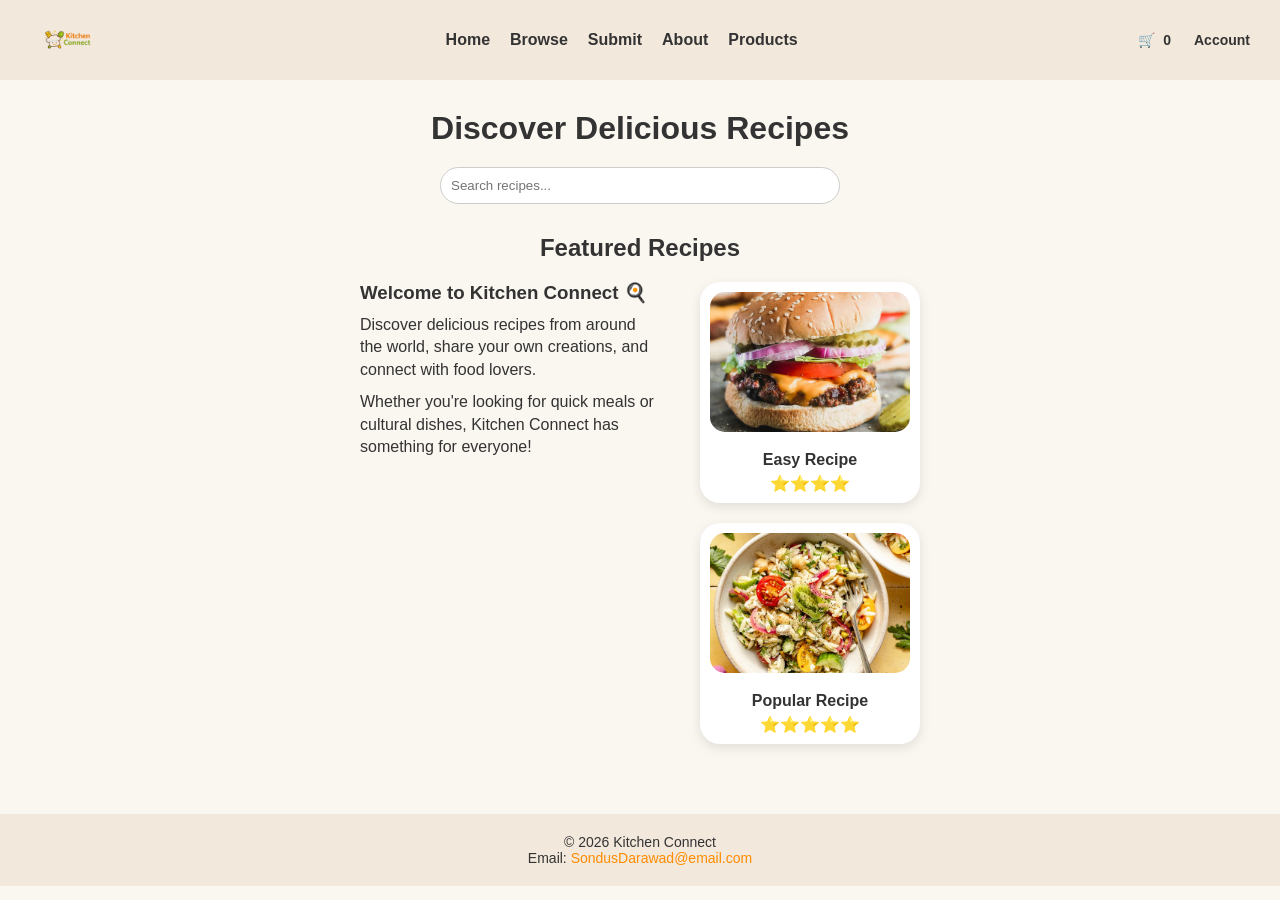
<file: index.html>
<!DOCTYPE html>
<html lang="en">
<head>
    <title>Cooking</title>
    <meta name="desciption" content="Discover and explore delicious recipes from around the world on Kitchen Connect.">
    <link rel="stylesheet" href="project.css">
</head>
<body>

<header>
    <div class="logo">
        <img src="logo.PNG" alt="Kitchen Connect Logo">
    </div>

    <nav>
        <a href="index.html">Home</a>
        <a href="browse.html">Browse</a>
        <a href="submit.html">Submit</a>
        <a href="about.html">About</a>
	<a href="products.html">Products</a>
    </nav>

    <div class="nav-right">
 	 🛒 <span id="cart-count">0</span>
 	 <span style="margin-left:15px;">Account</span>
   </div>
</header>

<main>
    <h1>Discover Delicious Recipes</h1>

    <div class="search-area">
        <input type="text" placeholder="Search recipes...">
    </div>

    <section class="featured">
        <h2>Featured Recipes</h2>

        <div class="featured-layout">

            <div class="welcome-text">
                <h3>Welcome to Kitchen Connect 🍳</h3>
                <p>
                    Discover delicious recipes from around the world,
                    share your own creations, and connect with food lovers.
                </p>
                <p>
                    Whether you're looking for quick meals or cultural dishes,
                    Kitchen Connect has something for everyone!
                </p>
            </div>

            <div class="cards">
                <div class="card">
                    <img src="easy.jpg" alt="Easy Recipe">
                    <h3>Easy Recipe</h3>
                    <p>⭐⭐⭐⭐</p>
                </div>

                <div class="card">
                    <img src="popular.webp" alt="Popular Recipe">
                    <h3>Popular Recipe</h3>
                    <p>⭐⭐⭐⭐⭐</p>
                </div>
            </div>

        </div>
    </section>
</main>

<footer>
    <div class="footer-content">
        <p>© 2026 Kitchen Connect</p>
        <p>Email: <a href="mailto:SondusDarawad@email.com">SondusDarawad@email.com</a></p>
    </div>
</footer>

</body>
</html>
</file>
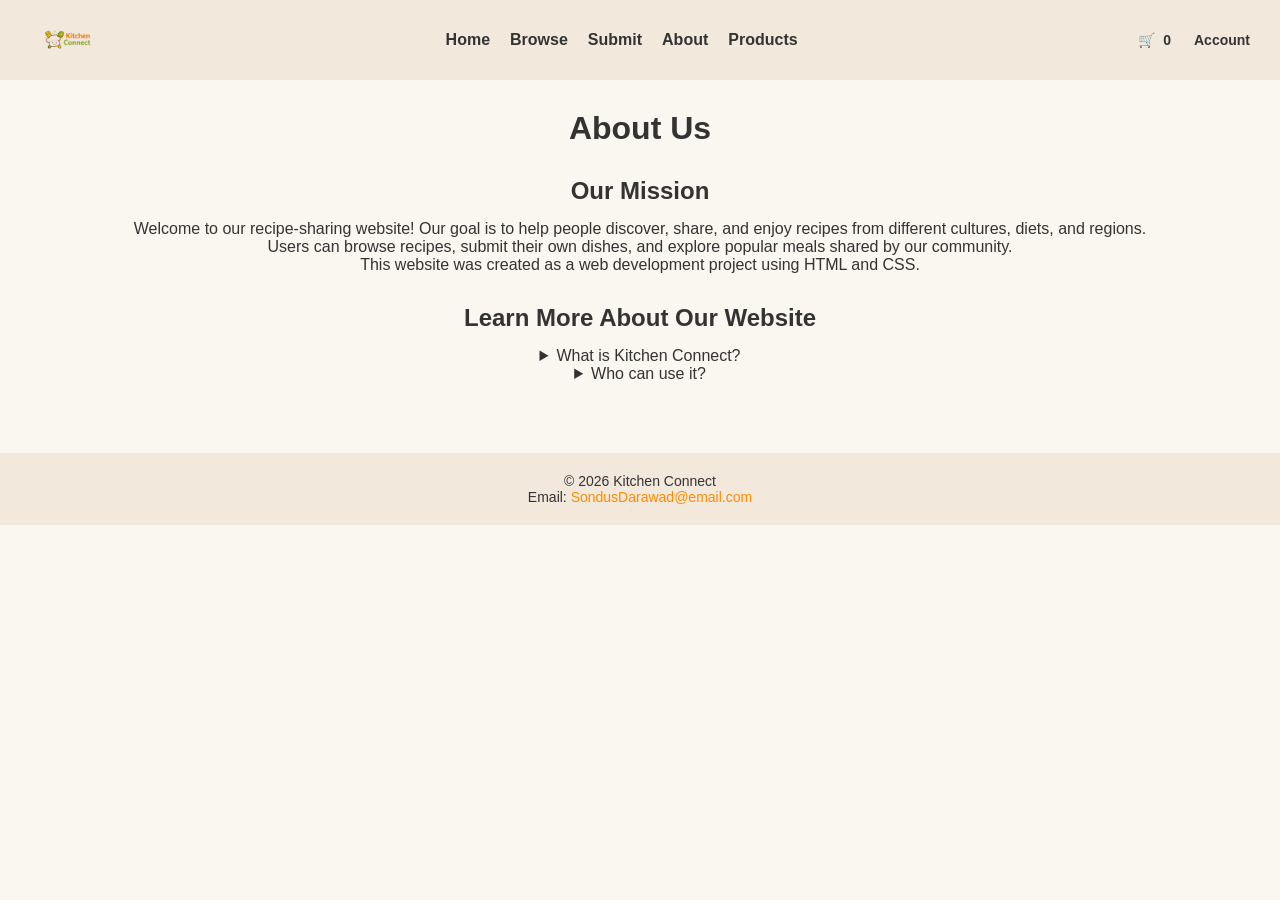
<file: about.html>
<!DOCTYPE html>
<html lang="en">
<head>
    <title>About Us</title>
    <meta name="desciption" content="Learn more about Kitchen Connect and our mission to share recipes.">
    <link rel="stylesheet" href="project.css">
</head>
<body>

<header>
    <div class="logo">
        <img src="logo.PNG" alt="Kitchen Connect Logo">
    </div>

    <nav>
        <a href="index.html">Home</a>
        <a href="browse.html">Browse</a>
        <a href="submit.html">Submit</a>
        <a href="about.html">About</a>
	<a href="products.html">Products</a>
    </nav>

    <div class="nav-right">
 	 🛒 <span id="cart-count">0</span>
 	 <span style="margin-left:15px;">Account</span>
   </div>
</header>

<main>
    <h1>About Us</h1>

    <section class="about-section">
        <h2>Our Mission</h2> <!-- ✅ FIXED: added heading -->

        <p>
            Welcome to our recipe-sharing website! 
            Our goal is to help people discover, share, and enjoy recipes 
            from different cultures, diets, and regions.
        </p>

        <p>
            Users can browse recipes, submit their own dishes, 
            and explore popular meals shared by our community.
        </p>

        <p>
            This website was created as a web development project 
            using HTML and CSS.
        </p>
    </section>
	<section>
  	<h2>Learn More About Our Website</h2>

  	<details>
   	 <summary>What is Kitchen Connect?</summary>
    	<p>This website helps users discover and share recipes from different cultures.</p>
  	</details>

  	<details>
   	 <summary>Who can use it?</summary>
    	<p>Anyone who loves cooking and wants to explore new dishes!</p>
 	 </details>

	</section>
</main>

<footer>
    <div class="footer-content">
        <p>© 2026 Kitchen Connect</p>
        <p>Email: <a href="mailto:SondusDarawad@email.com">SondusDarawad@email.com</a></p>
    </div>
</footer>

</body>
</html>
</file>
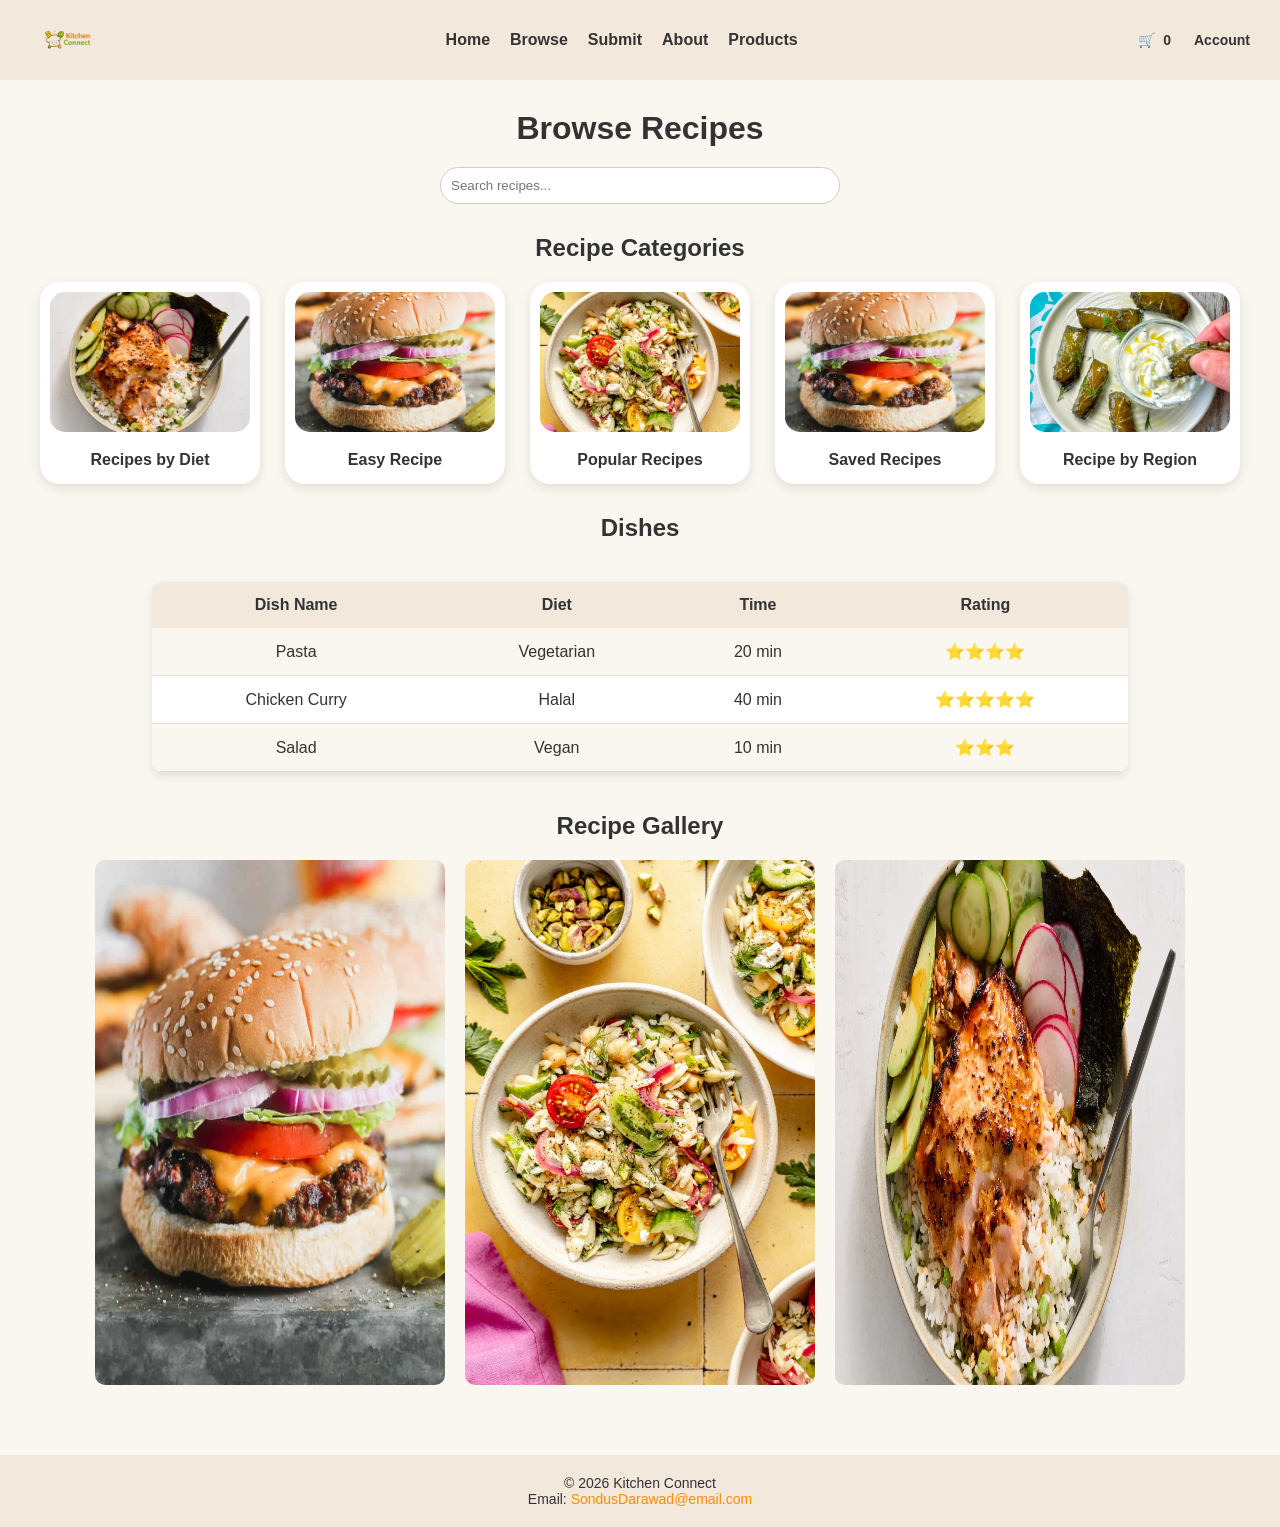
<file: browse.html>
<!DOCTYPE html>
<html lang="en">
<head>
    <title>Browse</title>
    <meta name="desciption" content="Browse recipes by popularity, region, and difficulty on Kitchen Connect.">
    <link rel="stylesheet" href="project.css">
</head>
<body>

<header>
    <div class="logo">
        <img src="logo.PNG" alt="Kitchen Connect Logo">
    </div>

    <nav>
        <a href="index.html">Home</a>
        <a href="browse.html">Browse</a>
        <a href="submit.html">Submit</a>
        <a href="about.html">About</a>
	<a href="products.html">Products</a>
    </nav>

    <div class="nav-right">
 	 🛒 <span id="cart-count">0</span>
 	 <span style="margin-left:15px;">Account</span>
   </div>
</header>

<main>

    <h1>Browse Recipes</h1>

    <div class="search-area">
        <input type="text" placeholder="Search recipes...">
    </div>

    <!-- ✅ FIXED: added h2 -->
    <h2>Recipe Categories</h2>

    <div class="browse-grid">

        <div class="card diet">
            <img src="healthy.webp" alt="Recipes by Diet">
            <h3>Recipes by Diet</h3>
        </div>

        <div class="card easy">
            <img src="easy.jpg" alt="Easy Recipe">
            <h3>Easy Recipe</h3>
        </div>

        <div class="card popular">
            <img src="popular.webp" alt="Popular Recipes">
            <h3>Popular Recipes</h3>
        </div>

        <div class="card saved">
            <img src="easy.jpg" alt="Saved Recipes">
            <h3>Saved Recipes</h3>
        </div>

        <div class="card region">
            <img src="region.jpeg" alt="Recipe by Region">
            <h3>Recipe by Region</h3>
        </div>

    </div>

    <h2>Dishes</h2>

    <table>
        <tr>
            <th>Dish Name</th>
            <th>Diet</th>
            <th>Time</th>
            <th>Rating</th>
        </tr>

        <tr>
            <td>Pasta</td>
            <td>Vegetarian</td>
            <td>20 min</td>
            <td>⭐⭐⭐⭐</td>
        </tr>

        <tr>
            <td>Chicken Curry</td>
            <td>Halal</td>
            <td>40 min</td>
            <td>⭐⭐⭐⭐⭐</td>
        </tr>

        <tr>
            <td>Salad</td>
            <td>Vegan</td>
            <td>10 min</td>
            <td>⭐⭐⭐</td>
        </tr>
    </table>
  <h2>Recipe Gallery</h2>

<div class="gallery">
  <img src="easy.jpg" alt="Easy Recipe">
  <img src="popular.webp" alt="Popular Recipe">
  <img src="healthy.webp" alt="Healthy Recipe">
</div>

</main>

<footer>
    <div class="footer-content">
        <p>© 2026 Kitchen Connect</p>
        <p>Email: <a href="mailto:SondusDarawad@email.com">SondusDarawad@email.com</a></p>
    </div>
</footer>

</body>
</html>
</file>
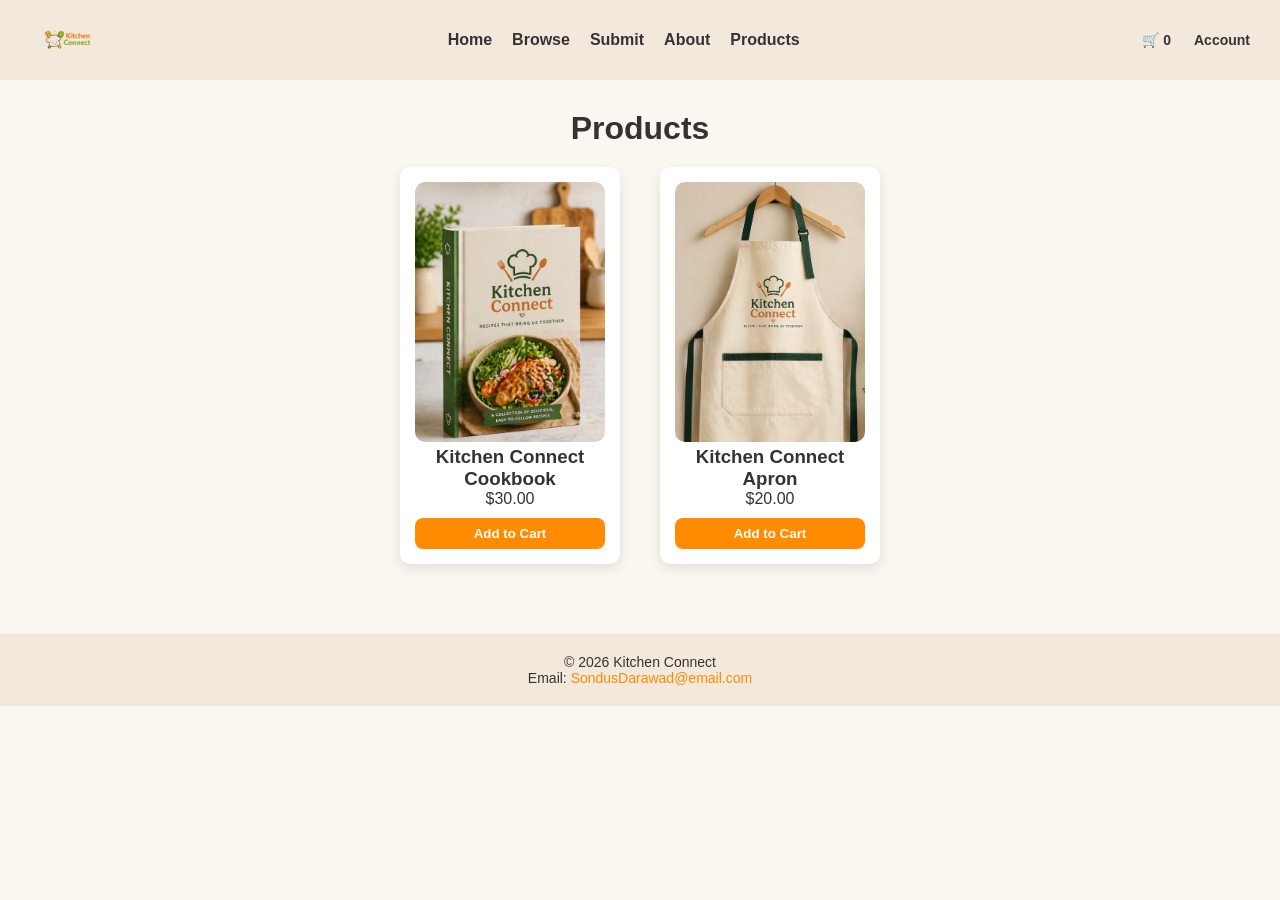
<file: products.html>
<!DOCTYPE html>
<html lang="en">
<head>
    <title>Products</title>
    <meta name="desciption" content="Shop cookbooks and kitchen items from Kitchen Connect.">
    <link rel="stylesheet" href="project.css">
</head>
<body>

<header>
    <div class="logo">
        <img src="logo.PNG" alt="Kitchen Connect Logo">
    </div>

    <nav>
        <a href="index.html">Home</a>
        <a href="browse.html">Browse</a>
        <a href="submit.html">Submit</a>
        <a href="about.html">About</a>
        <a href="products.html">Products</a>
    </nav>

    <div class="nav-right">
        <span>🛒 <span id="cart-count">0</span></span>
        <span style="margin-left: 15px;">Account</span>
    </div>
</header>

<main>
    <h1>Products</h1>

    <div class="products">
        <div class="product-card">
            <img src="cookbook.jpg" alt="Kitchen Connect Cookbook">
            <h3>Kitchen Connect Cookbook</h3>
            <p>$30.00</p>
            <button onclick="addToCart()">Add to Cart</button>
        </div>

        <div class="product-card">
            <img src="apron.jpg" alt="Kitchen Connect Apron">
            <h3>Kitchen Connect Apron</h3>
            <p>$20.00</p>
            <button onclick="addToCart()">Add to Cart</button>
        </div>
    </div>
</main>

<footer>
    <div class="footer-content">
        <p>© 2026 Kitchen Connect</p>
        <p>Email: <a href="mailto:SondusDarawad@email.com">SondusDarawad@email.com</a></p>
    </div>
</footer>

<script>
let cart = 0;

function addToCart() {
    cart++;
    document.getElementById("cart-count").innerText = cart;
}
</script>

</body>
</html>
</file>
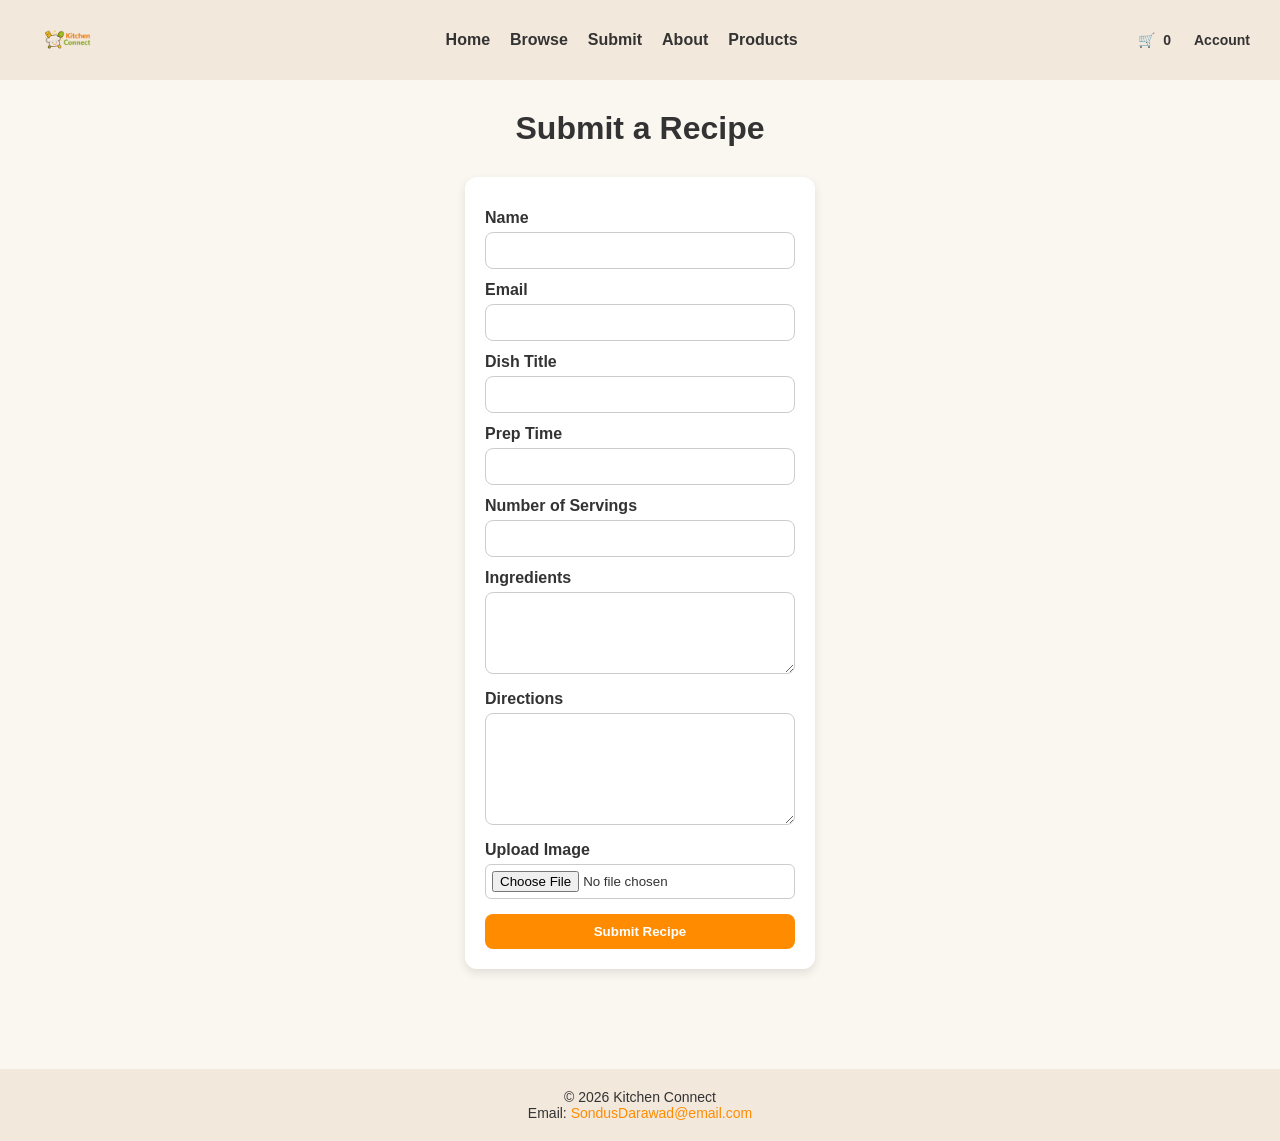
<file: submit.html>
<!DOCTYPE html>
<html lang="en">
<head>
    <title>Submit a Recipe</title>
    <meta name="desciption" content="Submit your favorite recipes and sharethem with others on Kitchen Connect.">
    <link rel="stylesheet" href="project.css">
</head>
<body>

<header>
    <div class="logo">
        <img src="logo.PNG" alt="Kitchen Connect Logo">
    </div>

    <nav>
        <a href="index.html">Home</a>
        <a href="browse.html">Browse</a>
        <a href="submit.html">Submit</a>
        <a href="about.html">About</a>
        <a href="products.html">Products</a>
    </nav>  

    <div class="nav-right">
        🛒 <span id="cart-count">0</span>
        <span style="margin-left:15px;">Account</span>
    </div>
</header>

<main>
    <h1>Submit a Recipe</h1>

    <form method="post" action="https://webdevbasics.net/scripts/demo.php" onsubmit="return submitRecipe()">

        <label for="name">Name</label>
        <input type="text" id="name" name="name" required>

        <label for="email">Email</label>
        <input type="email" id="email" name="email" required>

        <label for="title">Dish Title</label>
        <input type="text" id="title" name="title" required>

        <label for="prep">Prep Time</label>
        <input type="text" id="prep" name="prep" required>

        <label for="servings">Number of Servings</label>
        <input type="text" id="servings" name="servings" required>

        <label for="ingredients">Ingredients</label>
        <textarea id="ingredients" name="ingredients" rows="4" required></textarea>

        <label for="directions">Directions</label>
        <textarea id="directions" name="directions" rows="6" required></textarea>

        <label for="image">Upload Image</label>
        <input type="file" id="image" name="image">

        <button type="submit">Submit Recipe</button>
    </form>
</main>

<footer>
    <div class="footer-content">
        <p>© 2026 Kitchen Connect</p>
        <p>Email: <a href="mailto:SondusDarawad@email.com">SondusDarawad@email.com</a></p>
    </div>
</footer>

<script>
function submitRecipe() {
    alert("Recipe submitted successfully!");
    return true;
}
</script>

</body>
</html>
</file>
<file: project.css>
/* Reset some default browser styles */
* {
    margin: 0;
    padding: 0;
    box-sizing: border-box;
}

body {
    font-family: Arial, sans-serif;
    background-color: #faf6f0;
    color: #333;
}

/* ================= HEADER ================= */
header {
    display: flex;
    justify-content: space-between;
    align-items: center;
    background-color: #f2e8dc;
    padding: 15px 30px;
}

.logo img {
    height: 50px;
    width: auto;
    display: block;
}

nav {
    display: flex;
    align-items: center;
}

nav a {
    margin: 0 10px;
    text-decoration: none;
    color: #333;
    font-weight: bold;
}

nav a:hover {
    color: darkorange;
}

.account {
    font-size: 14px;
    display: flex;
    align-items: center;
    gap: 8px;
    font-weight: bold;
}

.account:hover {
    cursor: pointer;
    color: darkorange;
}

.nav-right {
    display: flex;
    align-items: center;
    gap: 8px;
    font-size: 14px;
    font-weight: bold;
}

/* ================= MAIN ================= */
main {
    padding: 30px;
    text-align: center;
}

h1 {
    margin-bottom: 20px;
}

h2 {
    margin: 30px 0 15px;
}

/* ================= SEARCH ================= */
.search-area {
    margin-bottom: 25px;
}

.search-area input {
    width: 60%;
    max-width: 400px;
    padding: 10px;
    border-radius: 20px;
    border: 1px solid #ccc;
}

/* ================= BROWSE GRID ================= */
.browse-grid {
    display: flex;
    justify-content: center;
    flex-wrap: wrap;
    gap: 25px;
    margin-top: 20px;
}

/* ================= CARDS ================= */
.card {
    width: 220px;
    height: auto;
    border-radius: 20px;
    padding: 10px;
    text-align: center;
    background-color: white;
    box-shadow: 0 4px 12px rgba(0, 0, 0, 0.1);
    transition: transform 0.2s ease, box-shadow 0.2s ease;
}

.card:hover {
    transform: translateY(-6px);
    box-shadow: 0 8px 18px rgba(0, 0, 0, 0.15);
}

/* ================= CARD IMAGE ================= */
.card img {
    width: 100%;
    height: 140px;
    object-fit: cover;
    border-radius: 15px;
    margin-bottom: 10px;
}

/* ================= CARD TEXT ================= */
.card h3 {
    font-size: 16px;
    margin: 5px 0;
    color: #333;
}

/* ================= TABLE ================= */
table {
    width: 80%;
    margin: 40px auto;
    border-collapse: collapse;
    background-color: white;
    border-radius: 10px;
    overflow: hidden;
    box-shadow: 0 4px 10px rgba(0, 0, 0, 0.1);
}

th,
td {
    padding: 14px;
    text-align: center;
}

th {
    background-color: #f2e8dc;
    font-weight: bold;
}

td {
    border-bottom: 1px solid #ddd;
}

tr:nth-child(even) {
    background-color: #faf6f0;
}

tr:hover {
    background-color: #f1e4d6;
    transition: 0.3s;
}

/* ================= FORM ================= */
form {
    width: 350px;
    margin: 30px auto;
    padding: 20px;
    background-color: white;
    border-radius: 12px;
    box-shadow: 0 4px 10px rgba(0, 0, 0, 0.1);
    text-align: left;
}

label {
    display: block;
    margin-top: 12px;
    font-weight: bold;
    color: #333;
}

form input,
form textarea {
    width: 100%;
    padding: 10px;
    margin-top: 5px;
    border: 1px solid #ccc;
    border-radius: 8px;
    box-sizing: border-box;
    font-family: Arial, sans-serif;
}

form textarea {
    resize: vertical;
}

button {
    margin-top: 15px;
    width: 100%;
    padding: 10px;
    background-color: darkorange;
    color: white;
    border: none;
    border-radius: 8px;
    cursor: pointer;
    font-weight: bold;
}

button:hover {
    background-color: orange;
}

input[type="file"] {
    border: 1px solid #ccc;
    padding: 6px;
    border-radius: 6px;
    cursor: pointer;
    transition: 0.3s;
}

input[type="file"]:hover {
    border-color: darkorange;
    background-color: #fff3e0;
}

/* ================= PRODUCTS ================= */
.products {
    display: flex;
    justify-content: center;
    align-items: flex-start;
    gap: 40px;
    margin-top: 20px;
    flex-wrap: wrap;
}

.product-card {
    background: white;
    padding: 15px;
    border-radius: 10px;
    text-align: center;
    width: 220px;
    box-shadow: 0 4px 12px rgba(0, 0, 0, 0.1);
}

.product-card img {
    width: 100%;
    height: 260px;
    object-fit: cover;
    border-radius: 10px;
}

.product-card button {
    background-color: darkorange;
    color: white;
    border: none;
    padding: 8px;
    margin-top: 10px;
    cursor: pointer;
}

.product-card button:hover {
    background-color: orange;
}

/* ================= FEATURED LAYOUT ================= */
.featured-layout {
    display: flex;
    justify-content: center;
    align-items: flex-start;
    gap: 40px;
    margin-top: 20px;
    flex-wrap: wrap;
}

.featured-layout .cards {
    display: flex;
    flex-direction: column;
    gap: 20px;
}

.welcome-text {
    max-width: 300px;
    text-align: left;
}

.welcome-text h3 {
    margin-bottom: 10px;
}

.welcome-text p {
    margin-bottom: 10px;
    line-height: 1.4;
}

/* ================= GALLERY ================= */
.gallery {
    display: flex;
    gap: 20px;
    justify-content: center;
    flex-wrap: wrap;
    margin-top: 20px;
}

.gallery img {
    width: 100%;
    max-width: 350px;
    border-radius: 10px;
}

/* ================= FOOTER ================= */
footer {
    background-color: #f2e8dc;
    padding: 20px;
    margin-top: 40px;
}

.footer-content {
    text-align: center;
    font-size: 14px;
    color: #333;
}

.footer-content a {
    color: darkorange;
    text-decoration: none;
}

.footer-content a:hover {
    text-decoration: underline;
}
</file>
